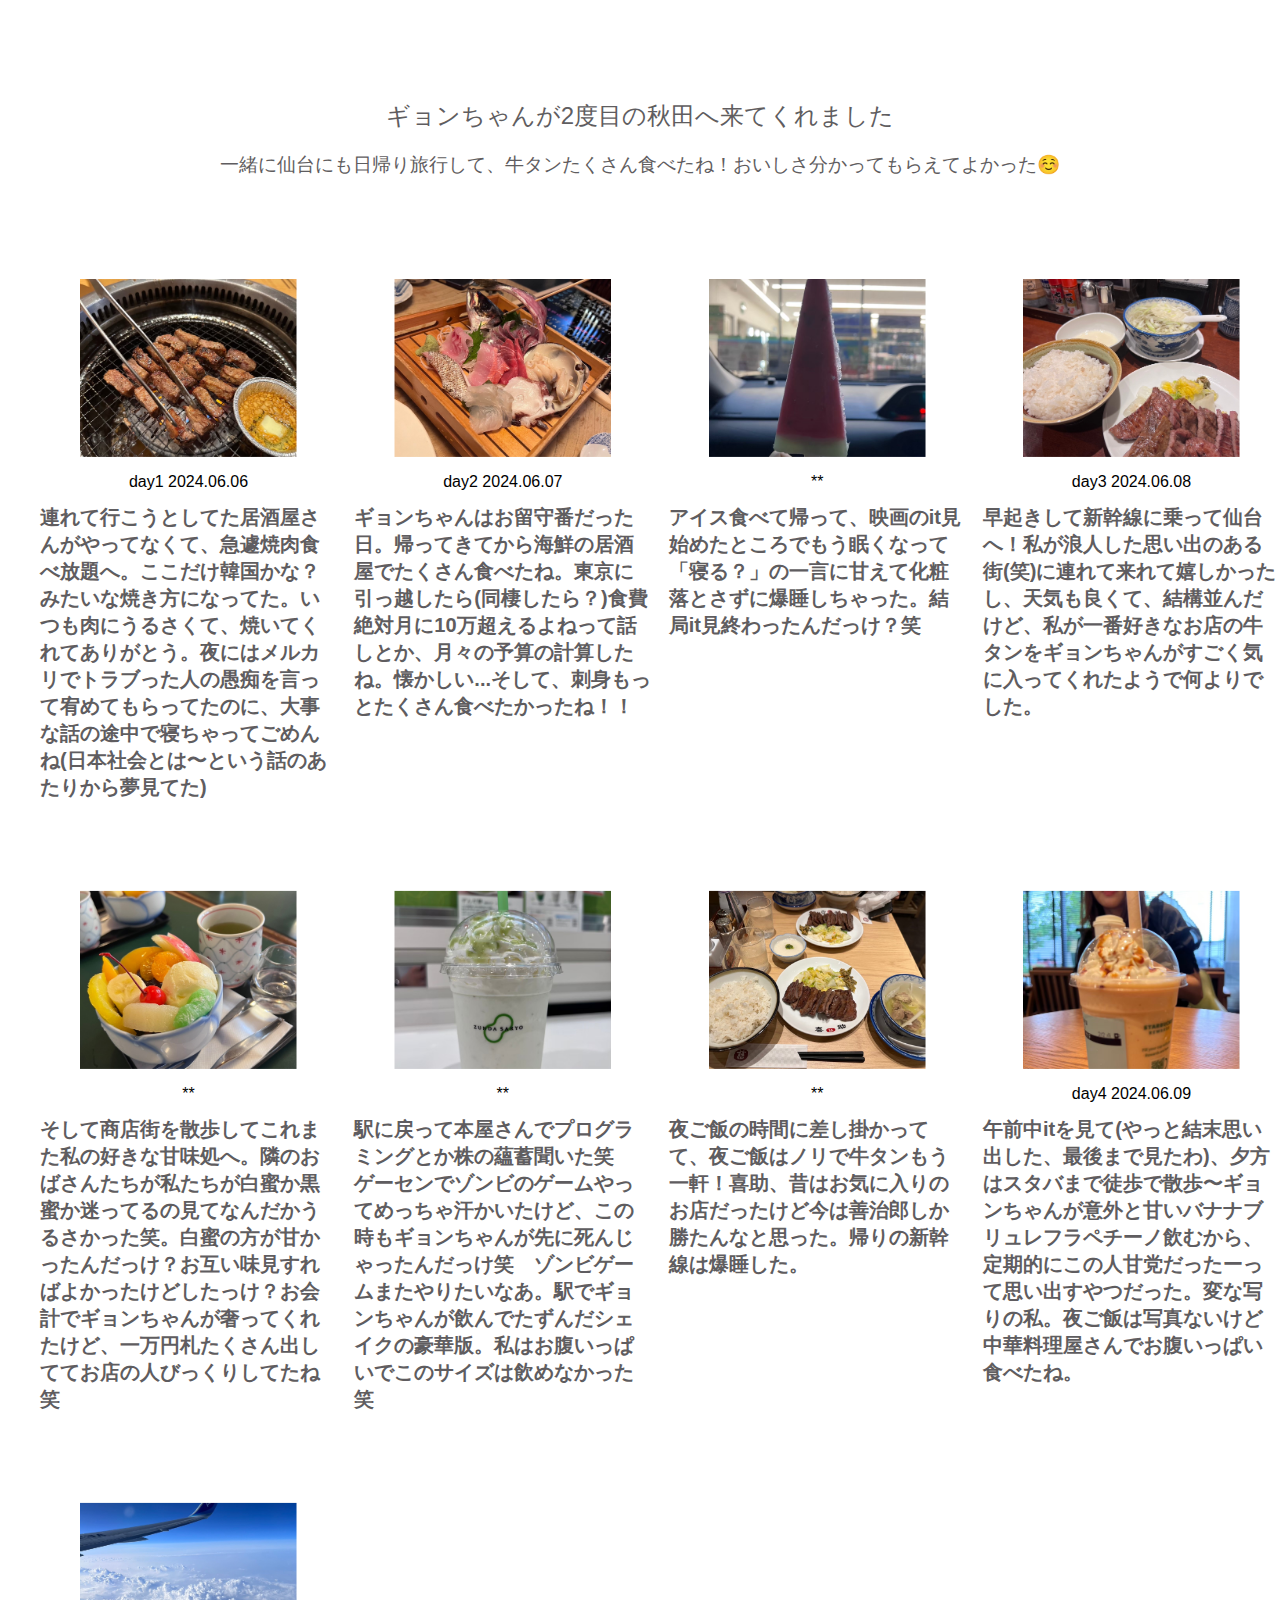
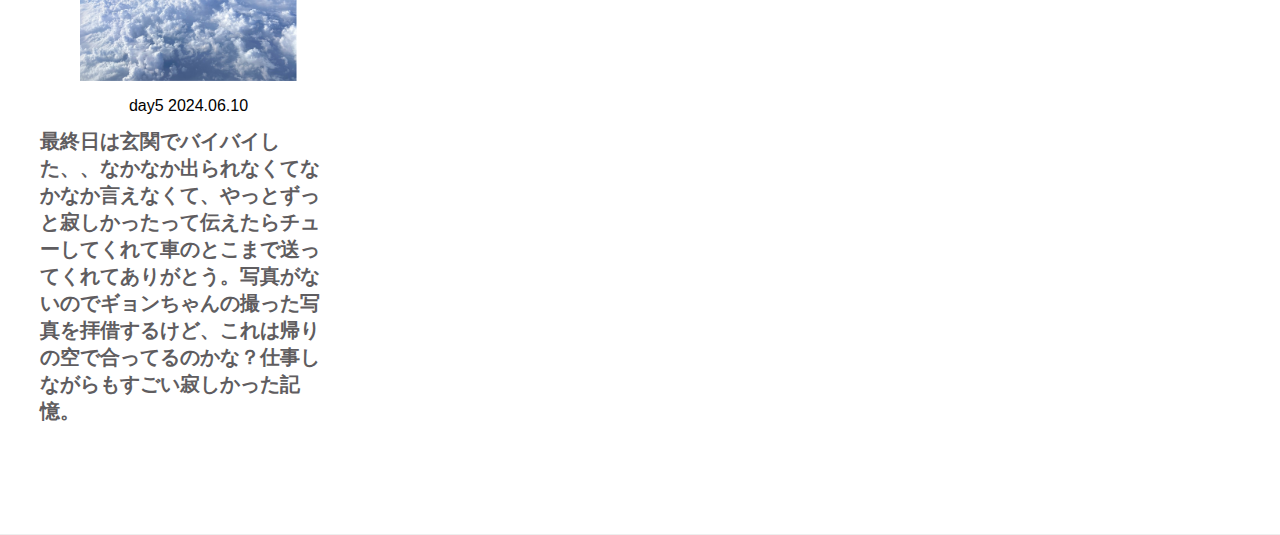
<file: 6gatuakita.html>
<!DOCTYPE html>
<html>
  <head>
    <meta charset="utf-8">
    <title>6월의 아키타</title>
    <link rel="stylesheet" href="https://maxcdn.bootstrapcdn.com/font-awesome/4.5.0/css/font-awesome.min.css">
    <link rel="stylesheet" href="stylesheet.css">
    <link rel="stylesheet" href="responsive.css">
  </head>
  <div class="message-wrapper">
    <div class="container">
      <div class="heading">
        <h2>ギョンちゃんが2度目の秋田へ来てくれました</h2>
        <h3>一緒に仙台にも日帰り旅行して、牛タンたくさん食べたね！おいしさ分かってもらえてよかった☺️</h3>
      </div>
  </div>
  <body>
    <ul class="blogList">
        <li>
           <figure class="pic">
             <img src="kingu.JPG">
           </figure>
           <div>
             <time>day1 2024.06.06</time>
             <h1 class="title">連れて行こうとしてた居酒屋さんがやってなくて、急遽焼肉食べ放題へ。ここだけ韓国かな？みたいな焼き方になってた。いつも肉にうるさくて、焼いてくれてありがとう。夜にはメルカリでトラブった人の愚痴を言って宥めてもらってたのに、大事な話の途中で寝ちゃってごめんね(日本社会とは〜という話のあたりから夢見てた)</h1>
           </div>
        </li>
        <li>
           <figure class="pic">
             <img src="daidokodai.JPG">
           </figure>
           <div>
             <time>day2 2024.06.07</time>
             <h1 class="title">ギョンちゃんはお留守番だった日。帰ってきてから海鮮の居酒屋でたくさん食べたね。東京に引っ越したら(同棲したら？)食費絶対月に10万超えるよねって話しとか、月々の予算の計算したね。懐かしい...そして、刺身もっとたくさん食べたかったね！！</h1>
           </div>
        </li>
        <li>
           <figure class="pic">
             <img src="suikaba.JPG">
           </figure>
           <div>
             <time>**</time>
             <h1 class="title">アイス食べて帰って、映画のit見始めたところでもう眠くなって「寝る？」の一言に甘えて化粧落とさずに爆睡しちゃった。結局it見終わったんだっけ？笑</h1>
           </div>
        <li>
           <figure class="pic">
             <img src="zenjirou.JPG">
           </figure>
           <div>
             <time>day3 2024.06.08</time>
             <h1 class="title">早起きして新幹線に乗って仙台へ！私が浪人した思い出のある街(笑)に連れて来れて嬉しかったし、天気も良くて、結構並んだけど、私が一番好きなお店の牛タンをギョンちゃんがすごく気に入ってくれたようで何よりでした。</h1>
           </div>
        </li>
        <li>
            <figure class="pic">
              <img src="hikoichi.JPG">
            </figure>
            <div>
              <time>**</time>
              <h1 class="title">そして商店街を散歩してこれまた私の好きな甘味処へ。隣のおばさんたちが私たちが白蜜か黒蜜か迷ってるの見てなんだかうるさかった笑。白蜜の方が甘かったんだっけ？お互い味見すればよかったけどしたっけ？お会計でギョンちゃんが奢ってくれたけど、一万円札たくさん出しててお店の人びっくりしてたね笑</h1>
            </div>
         </li>
         <li>
            <figure class="pic">
              <img src="zunda.JPG">
            </figure>
            <div>
              <time>**</time>
              <h1 class="title">駅に戻って本屋さんでプログラミングとか株の蘊蓄聞いた笑　ゲーセンでゾンビのゲームやってめっちゃ汗かいたけど、この時もギョンちゃんが先に死んじゃったんだっけ笑　ゾンビゲームまたやりたいなあ。駅でギョンちゃんが飲んでたずんだシェイクの豪華版。私はお腹いっぱいでこのサイズは飲めなかった笑</h1>
            </div>
         </li>
         <li>
            <figure class="pic">
              <img src="kisuke.JPG">
            </figure>
            <div>
              <time>**</time>
              <h1 class="title">夜ご飯の時間に差し掛かってて、夜ご飯はノリで牛タンもう一軒！喜助、昔はお気に入りのお店だったけど今は善治郎しか勝たんなと思った。帰りの新幹線は爆睡した。</h1>
            </div>
         </li>           
         <li>
            <figure class="pic">
              <img src="bananasutaba.JPG">
            </figure>
            <div>
              <time>day4 2024.06.09</time>
              <h1 class="title">午前中itを見て(やっと結末思い出した、最後まで見たわ)、夕方はスタバまで徒歩で散歩〜ギョンちゃんが意外と甘いバナナブリュレフラペチーノ飲むから、定期的にこの人甘党だったーって思い出すやつだった。変な写りの私。夜ご飯は写真ないけど中華料理屋さんでお腹いっぱい食べたね。</h1>
            </div>
         </li>
         <li>
            <figure class="pic">
              <img src="0610sora.JPG">
            </figure>
            <div>
              <time>day5 2024.06.10</time>
              <h1 class="title">最終日は玄関でバイバイした、、なかなか出られなくてなかなか言えなくて、やっとずっと寂しかったって伝えたらチューしてくれて車のとこまで送ってくれてありがとう。写真がないのでギョンちゃんの撮った写真を拝借するけど、これは帰りの空で合ってるのかな？仕事しながらもすごい寂しかった記憶。</h1>
            </div>
         </li>    
    </ul>
  </body>
</html>
</file>
<file: stylesheet.css>
*  {
  box-sizing: border-box;
}

body {
  margin: 0;
  font-family: "Hiragino Kaku Gothic ProN", sans-serif;
}

a {
  text-decoration: none;
}

.clear {
  clear: left;
}

.container {
  max-width: 1170px;
  width: 100%;
  padding: 0 15px;
  margin: 0 auto;
}

.top-wrapper {
  padding: 450px 0 100px 0;
  background-image: url(couple2.jpg);
  background-size: cover;
  color: white;
  text-align: center;
}

.top-wrapper h1 {
  opacity: 0.9;
  font-size: 45px;
  letter-spacing: 5px;
}

.top-wrapper p {
  opacity: 0.7;
}

.fa {
  margin-right: 5px;
}

header {
  height: 65px;
  width: 100%;
  background-color: rgba(34, 49, 52, 0.9);
  position :fixed;
  top: 0;
  z-index: 10;
}

.logo {
  width: 124px;
  margin-top: -15px;
}

.header-left {
  float: left;
}

.header-right {
  float: right;
  margin-right: -25px;
}

.header-right a {
  line-height: 65px;
  padding: 0 25px;
  color: white;
  display: block;
  float: left;
  transition: all 0.5s;
}

.header-right a:hover {
  background-color: rgba(255, 255, 255, 0.3);
}

.menu-icon {
  color: white;
  float: right;
  font-size: 25px;
  padding: 21px 0;
  display: none;
}

.lesson-wrapper {
  padding-bottom: 80px;
  padding-left: 5%;
  padding-right: 5%;
  background-color: #f7f7f7;
  text-align: center;
}

.heading {
  padding-top: 80px;
  padding-bottom: 50px;
  color: #5f5d60;
}

.heading h2 {
  font-weight: normal;
}

.lesson {
  float: left;
  width: 25%;
}

.lesson-icon {
  position: relative;
}

.lesson-icon p {
  position: absolute;
  top: 44%;
  width: 100%;
  color: white;
}

.text-contents {
  width: 80%;
  display: inline-block;
  margin-top: 15px;
  font-size: 13px;
  color: #b3aeb5;
}

.heading h3 {
  font-weight: normal;
}

.message-wrapper {
  border-bottom: 1px solid #eee;
  padding-bottom: 80px;
  text-align: center;
}

.message {
  padding: 15px 40px;
  background-color: #9966FF;
  cursor: pointer;
  box-shadow: 0 7px #96c;
}

.message:active {
  position: relative;
  top: 7px;
  box-shadow: none;
}

footer img {
  width: 125px;
}

footer p {
  color: #b3aeb5;
  font-size: 12px;
}

footer {
  padding-top: 30px;
  padding-bottom: 20px;
}

.blogList {
  display: flex;
  flex-wrap: wrap;/*4記事以上ある場合、折り返しできるように指定*/
  gap: 60px 1.4%;
}
.blogList li {
  width: 23.95%;
  list-style: none;
}

.blogList li figure {
  position: relative;
  overflow: hidden;
  padding-top: 60%;
}

.blogList li figure img {
  position: absolute;
  top: 50%;
  left: 50%;
  transform: translate(-50%,-50%);
  width: 100%;
  height: 100%;
  object-fit: cover;
}

.title {
  color: #5f5d60;
  font-size: 20px;
  text-align: left;
}
</file>
<file: responsive.css>
/* タブレット向けレイアウト */
@media all and (max-width: 1000px) {
    .lesson {
      width: 50%;
      margin-bottom: 50px;
    }
  
    footer {
      text-align: center;
    }
  
    .top-wrapper h1 {
      font-size: 32px;
    }
  
    .heading h2 {
      font-size: 20px;
    }
  }
  
  /* スマホ向けレイアウト */
  @media all and (max-width: 670px) {
    .lesson {
      width: 100%;
    }
  
    .btn {
      width: 100%;
    }
    
    .top-wrapper {
      text-align: left;
    }
    
    /* header-rightクラスのdisplayをnoneに指定してください */
    .header-right {
      display: none;
    }
    
    /* menu-iconクラスのdisplayをblockに指定してください  */
    .menu-icon {
      display: block;
    }
    
    .top-wrapper h1 {
      font-size: 24px;
    }
  
    .top-wrapper p {
      font-size: 14px;
    }
  }
</file>
